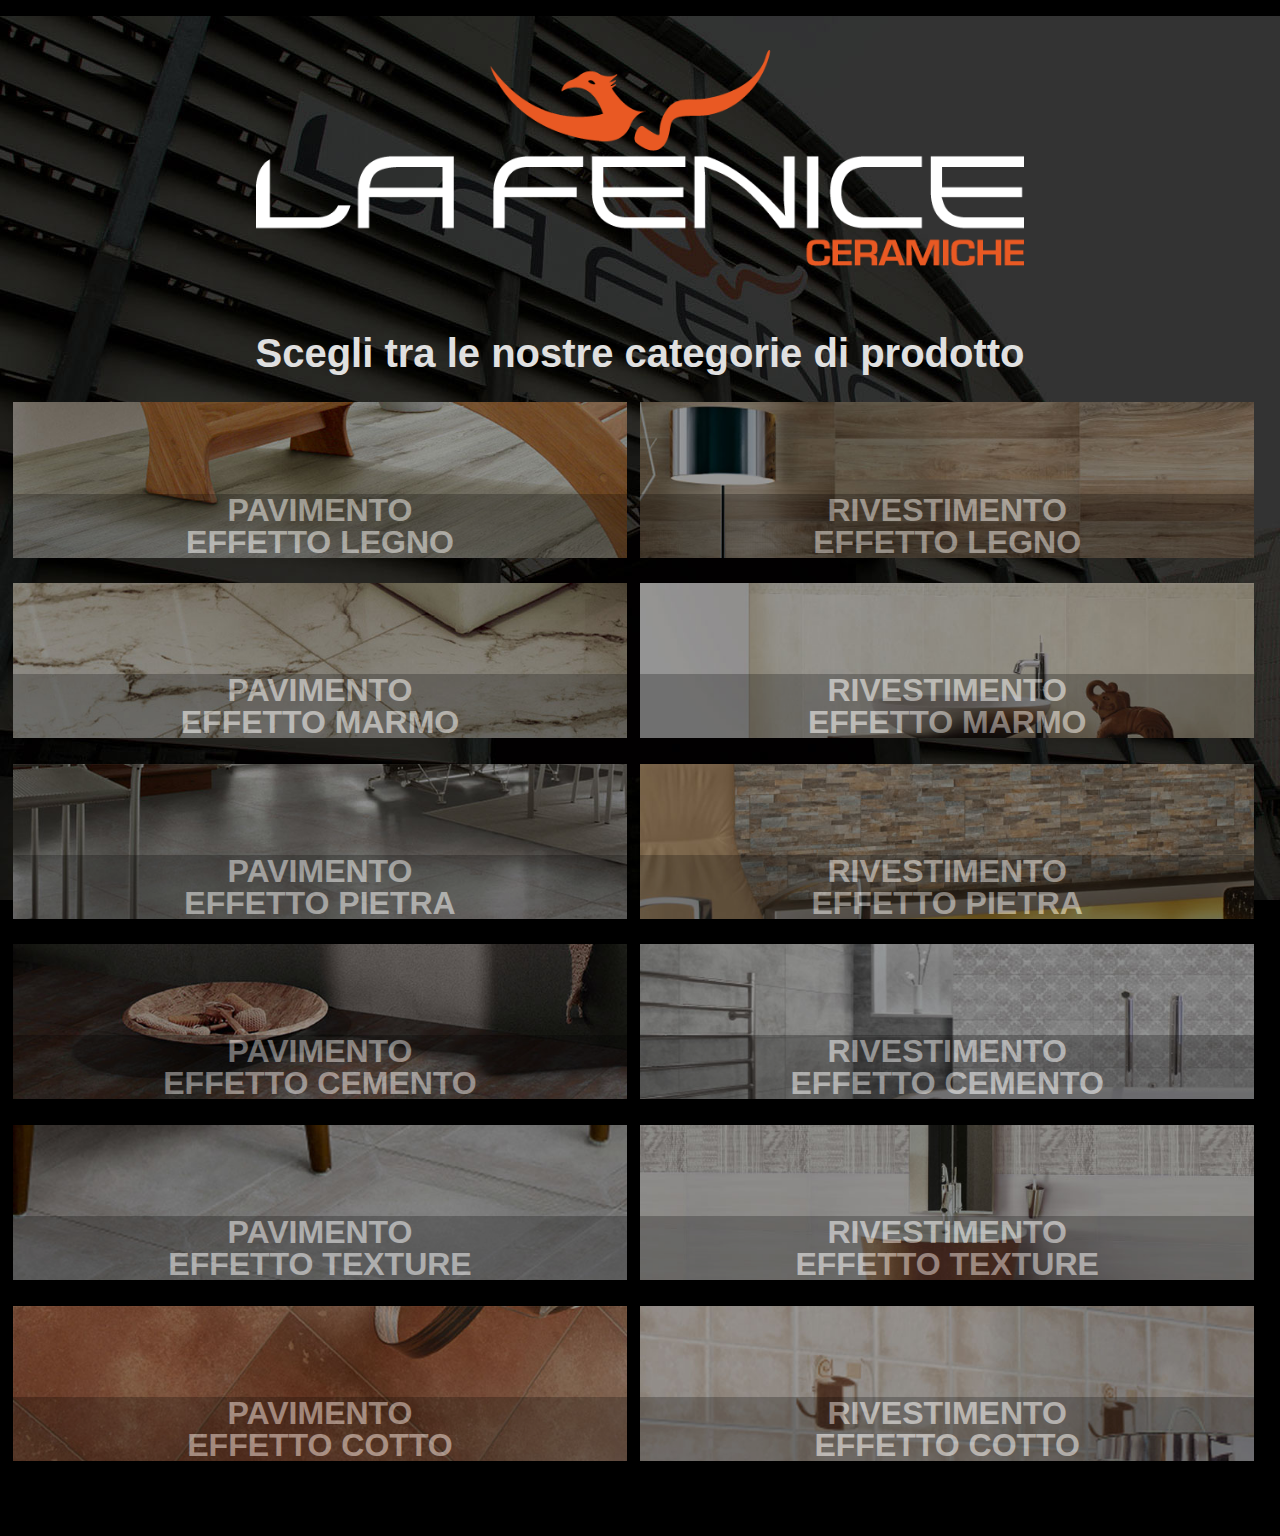
<file: www/index.html>
<!doctype html>
<html>
<head>
<meta charset="utf-8">
<meta name="format-detection" content="telephone=no" />
<meta name="msapplication-tap-highlight" content="no" />
<meta name="viewport" content="user-scalable=no, initial-scale=1, maximum-scale=1, minimum-scale=1, width=device-width" />
<meta http-equiv="Content-Security-Policy" content="default-src * 'unsafe-inline'; style-src 'self' 'unsafe-inline'; media-src *" />
<title>LaFenice</title>
<link rel="stylesheet" href="css/principale.css" type="text/css"/>
</head>

<body>
<div class="principe">
<p>&nbsp;</p>
<div style="width:100%;text-align:center;"><img src="jpg/logobianco.png" style="width:60%;"/></div>
<p>&nbsp;</p>
<h1>Scegli tra le nostre categorie di prodotto</h1>
	<div class="container">
        <div class="cate fadeInLeft1">
         <a href="effetto_legno.html" target="_self"><img src="jpg/p_legno.jpg" style="width:100%;"/><span>Pavimento<br />Effetto Legno</span></a>
        </div>
		<div class="cate fadeInRight1" >
         <a href="#"><img src="jpg/r_legno.jpg" style="width:100%;"/><span>Rivestimento<br />Effetto Legno</span></a>
        </div>
        <div style="clear:both;"></div>
        <div class="cate fadeInLeft2">
         <a href="#"><img src="jpg/p_marmo.jpg" style="width:100%;"/><span>Pavimento<br />Effetto Marmo</span></a>
        </div>
		<div class="cate fadeInRight2">
         <a href="#"><img src="jpg/r_marmo.jpg" style="width:100%;"/><span>Rivestimento<br />Effetto Marmo</span></a>
        </div>
        <div style="clear:both;"></div>
        <div class="cate fadeInLeft3">
         <a href="#"><img src="jpg/p_pietre.jpg" style="width:100%;"/><span>Pavimento<br />Effetto Pietra</span></a>
        </div>
		<div class="cate fadeInRight3">
         <a href="#"><img src="jpg/r_pietre.jpg" style="width:100%;"/><span>Rivestimento<br />Effetto Pietra</span></a>
        </div>
        <div style="clear:both;"></div>
        <div class="cate fadeInLeft4">
         <a href="#"><img src="jpg/p_cemento.jpg" style="width:100%;"/><span>Pavimento<br />Effetto Cemento</span></a>
        </div>
		<div class="cate fadeInRight4" >
         <a href="#"><img src="jpg/r_cemento.jpg" style="width:100%;"/><span>Rivestimento<br />Effetto Cemento</span></a>
        </div>
        <div style="clear:both;"></div>
        <div class="cate fadeInLeft5">
         <a href="#"><img src="jpg/p_texture.jpg" style="width:100%;"/><span>Pavimento<br />Effetto Texture</span></a>
        </div>
		<div class="cate fadeInRight5">
         <a href="#"><img src="jpg/r_texture.jpg" style="width:100%;"/><span>Rivestimento<br />Effetto Texture</span></a>
        </div>
        <div style="clear:both;"></div>
        <div class="cate fadeInLeft6">
         <a href="#"><img src="jpg/p_cotto.jpg" style="width:100%;"/><span>Pavimento<br />Effetto Cotto</span></a>
        </div>
		<div class="cate fadeInRight6">
         <a href="#"><img src="jpg/r_cotto.jpg" style="width:100%;"/><span>Rivestimento<br />Effetto Cotto</span></a>
        </div>
        <div style="clear:both;"></div>
	</div>
 <p>&nbsp;</p>
</div>
</body>
</html>
</file>
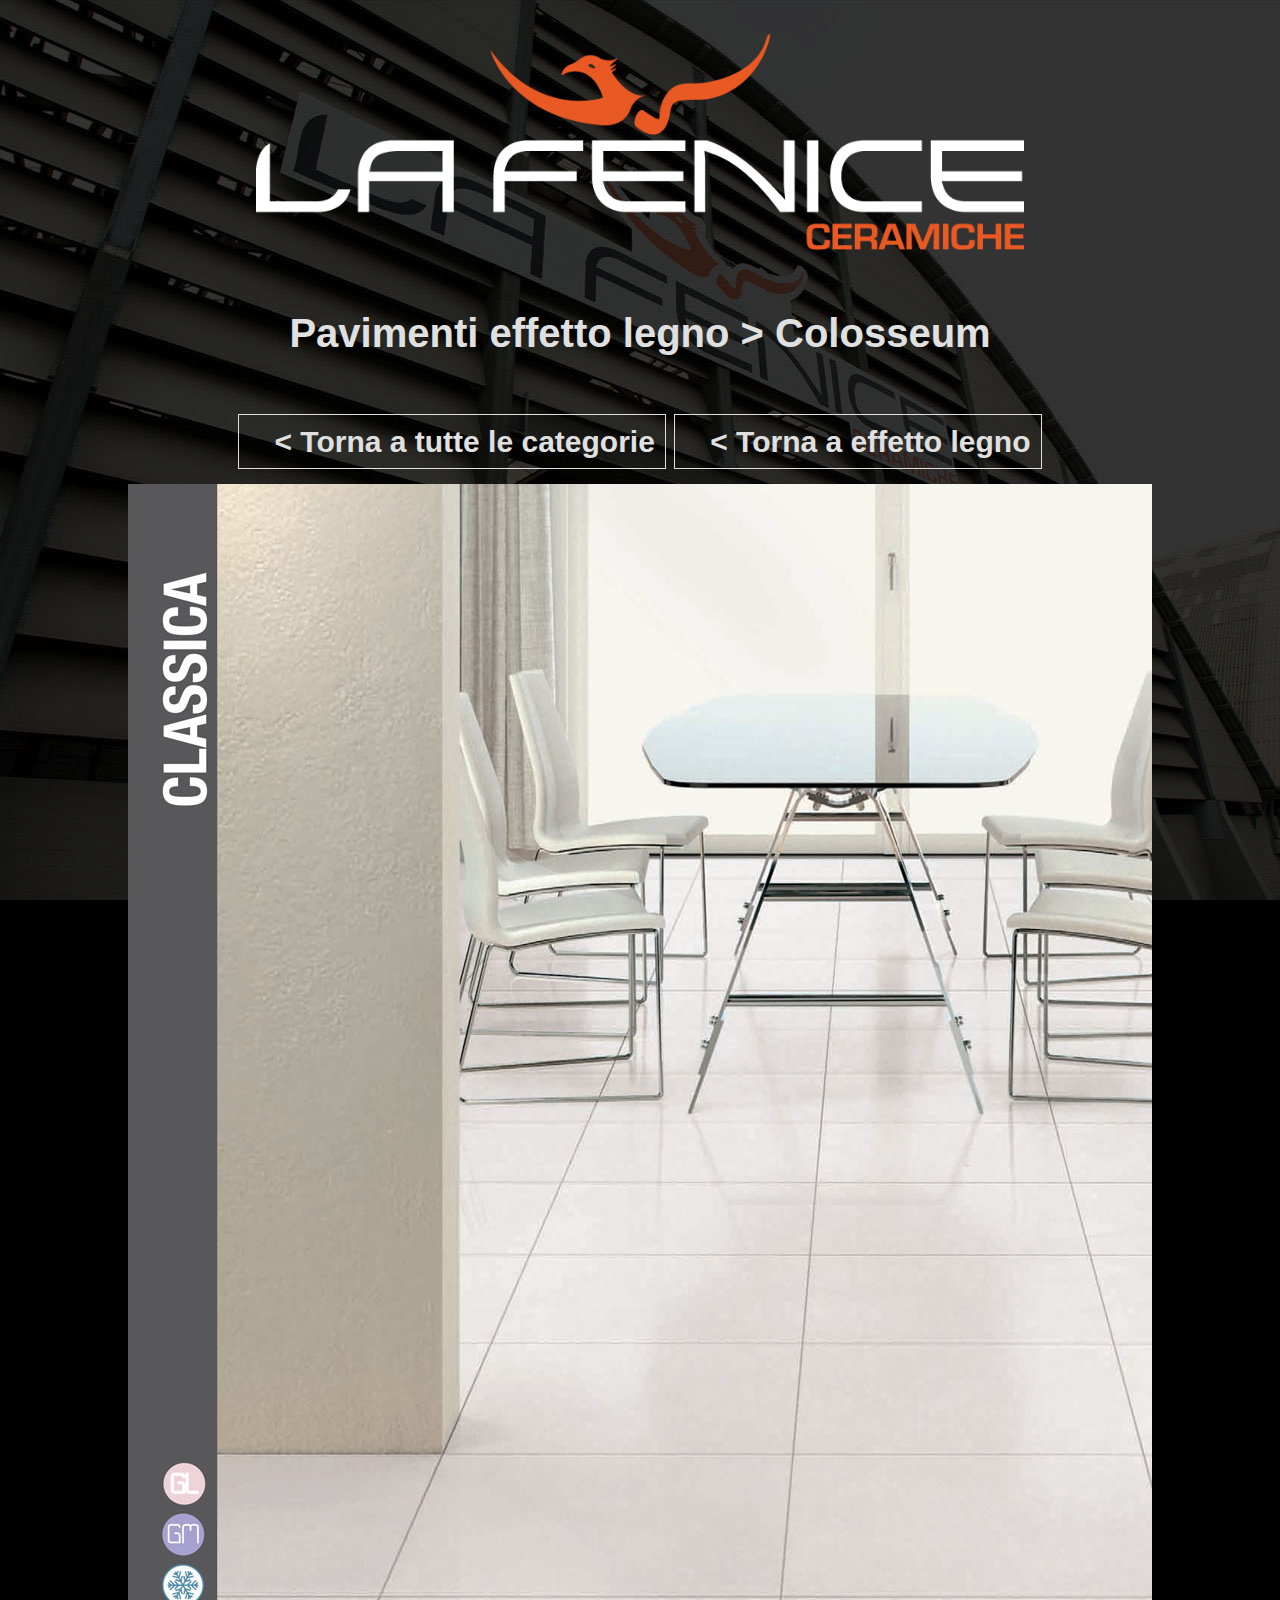
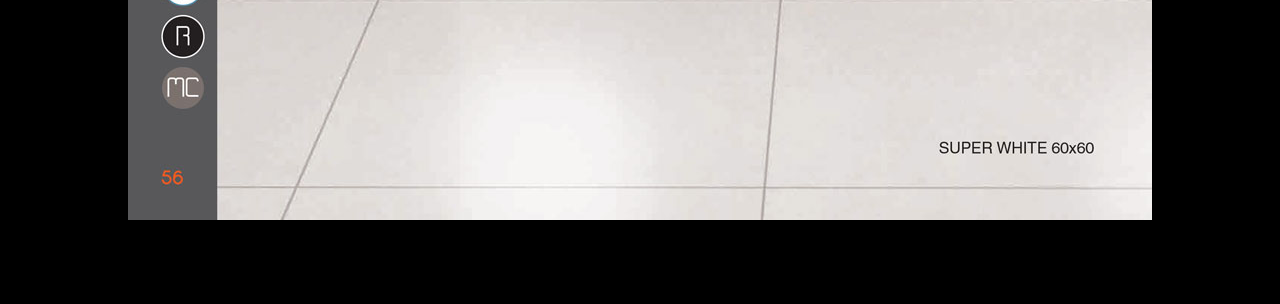
<file: www/documento1.html>
<html>
<head>
<meta charset="utf-8">
<meta name="format-detection" content="telephone=no" />
<meta name="msapplication-tap-highlight" content="no" />
<meta name="viewport" content="user-scalable=no, initial-scale=1, maximum-scale=1, minimum-scale=1, width=device-width" />
<meta http-equiv="Content-Security-Policy" content="default-src * 'unsafe-inline'; style-src 'self' 'unsafe-inline'; media-src *" />
<title>LaFenice - Documento1</title>
<link rel="stylesheet" href="css/principale.css" type="text/css"/>
</head>

<body>
<div class="principe">
<p>&nbsp;</p>
<div style="width:100%;text-align:center;"><img src="jpg/logobianco.png" style="width:60%;"/></div>
<p>&nbsp;</p>
<h1>Pavimenti effetto legno > Colosseum</h1>
<p>&nbsp;</p>
<h2> <a href="index.html" class="tasti">&nbsp; &nbsp;< Torna a tutte le categorie</a> <a href="effetto_legno.html" class="tasti">&nbsp; &nbsp;< Torna a effetto legno</a></h2>
	<div class="container">
        <div id='mySwipe' class='swipe' style="width:80%;margin:10px auto;">
  		<div class='swipe-wrap'>
    <div><img src="pdf/classica1.jpg" /></div>
    <div><img src="pdf/classica2.jpg" /></div>
    <div><img src="pdf/classica3.jpg" /></div>
    <div><img src="pdf/classica4.jpg" /></div>
  </div>
</div>
<p>&nbsp;</p>
	</div>
 <p>&nbsp;</p>
</div>
	
<script src='js/swipe.js'></script>
<script>
// pure JS
var elem = document.getElementById('mySwipe');
window.mySwipe = Swipe(elem, {
  // startSlide: 4,
  // auto: 3000,
  // continuous: true,
  // disableScroll: true,
  // stopPropagation: true,
  // callback: function(index, element) {},
  // transitionEnd: function(index, element) {}
});
</script>
</body>
</html>
</file>
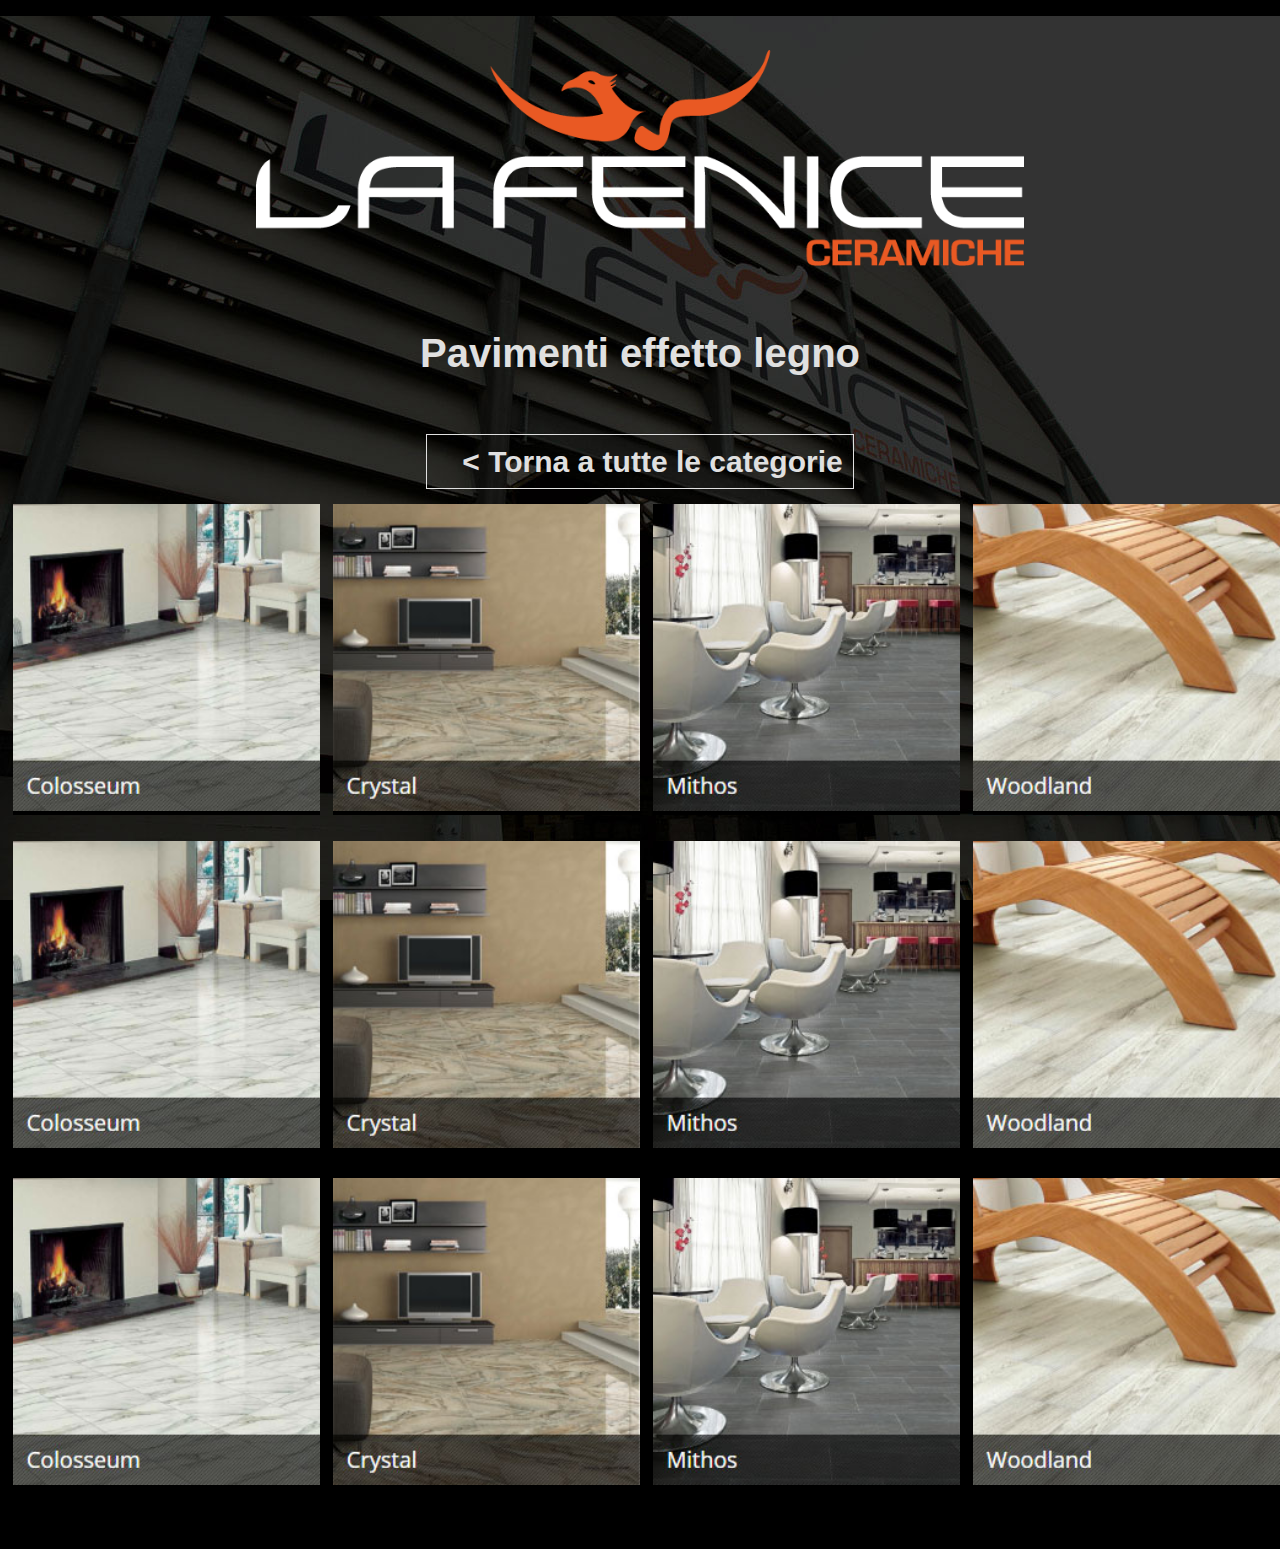
<file: www/effetto_legno.html>
<!doctype html>
<html>
<head>
<meta charset="utf-8">
<meta name="format-detection" content="telephone=no" />
<meta name="msapplication-tap-highlight" content="no" />
<meta name="viewport" content="user-scalable=no, initial-scale=1, maximum-scale=1, minimum-scale=1, width=device-width" />
<meta http-equiv="Content-Security-Policy" content="default-src * 'unsafe-inline'; style-src 'self' 'unsafe-inline'; media-src *" />
<title>LaFenice - Pavimento effetto legno</title>
<link rel="stylesheet" href="css/principale.css" type="text/css"/>
</head>

<body>
<div class="principe">
<p>&nbsp;</p>
<div style="width:100%;text-align:center;"><img src="jpg/logobianco.png" style="width:60%;"/></div>
<p>&nbsp;</p>
<h1>Pavimenti effetto legno</h1>
<p>&nbsp;</p>
<h2> <a href="index.html" class="tasti">&nbsp; &nbsp;< Torna a tutte le categorie</a></h2>
	<div class="container">
        <div class="linea">
         <a href="documento1.html"><img src="jpg/l_colosseum.jpg" style="width:100%;"/></a>
        </div>
		<div class="linea" >
         <a href="#"><img src="jpg/l_crystal.jpg" style="width:100%;"/></a>
        </div>
        <div class="linea">
         <a href="#"><img src="jpg/l_mithos.jpg" style="width:100%;"/></a>
        </div>
		<div class="linea">
         <a href="#"><img src="jpg/l_woodland.jpg" style="width:100%;"/></a>
        </div>
		<div class="linea">
         <a href="#"><img src="jpg/l_colosseum.jpg" style="width:100%;"/></a>
        </div>
		<div class="linea" >
         <a href="#"><img src="jpg/l_crystal.jpg" style="width:100%;"/></a>
        </div>
        <div class="linea">
         <a href="#"><img src="jpg/l_mithos.jpg" style="width:100%;"/></a>
        </div>
		<div class="linea">
         <a href="#"><img src="jpg/l_woodland.jpg" style="width:100%;"/></a>
        </div>
		<div class="linea">
         <a href="#"><img src="jpg/l_colosseum.jpg" style="width:100%;"/></a>
        </div>
		<div class="linea" >
         <a href="#"><img src="jpg/l_crystal.jpg" style="width:100%;"/></a>
        </div>
        <div class="linea">
         <a href="#"><img src="jpg/l_mithos.jpg" style="width:100%;"/></a>
        </div>
		<div class="linea">
         <a href="#"><img src="jpg/l_woodland.jpg" style="width:100%;"/></a>
        </div>
	</div>
 <p>&nbsp;</p>
</div>
</body>
</html>
</file>
<file: www/css/principale.css>
@charset "utf-8";
/* CSS Document */
body{
	margin:0px;
	padding:0px;
	font-family: sans-serif;
	background-color:#000;
}
h1{color:#e0e0e0;
   text-align:center;
   font-size: 40px;
}
h2{color:#e0e0e0;
   text-align:center;
   font-size:30px;
}
a.tasti{
	text-decoration:none;
	padding:10px;
	border: 1px solid;
	border-color:rgba(224,224,224,1);
	color:#e0e0e0;
}
a.tasti:hover{
	color:#fff;
	border-color:rgba(224,224,224,0.5);
}
.principe{
	background-image:url('../jpg/parallax2.jpg');
	background-position:top center;
	background-repeat:repeat-y;
	background-attachment:fixed;
	padding:0px;
	margin:0px;
}
.cate{
	float:left;
	width:48%;
	overflow: hidden;
	margin-left:1%;
	background-color:#000;
	margin-bottom:2%;
}

.cate a {
	text-decoration:none;
	background:none;
}

.cate a img, .cate a span{
  opacity:1;
  scale:1;
  -webkit-transition: all 1s ease;
  -moz-transition: all 1s ease;
  -o-transition: all 1s ease;
  transition: all 1s ease;
}

.cate a span {
  display: block;
  opacity: 0.4;
  position: relative;
  padding: 0;
  text-align: center;
  text-transform: uppercase;
  margin-top:-4em;
  z-index: 2;
  font-family: sans-serif;
  font-size:200%;
  font-weight: bold;
  color: #ffffff;
  line-height:100%;
  background:rgba(0,0,0,0.6);
}

.linea{
	float:left;
	width:24%;
	overflow: hidden;
	margin-left:1%;
	background-color:#000;
	margin-bottom:2%;
}


@media (max-width: 800px) and (min-width:0px){
	.cate{
		float:none;
		width:100%;
		text-align:center;
	}
	.linea{
		width:48%;	
}
}

/* animazioni entrata */
@-webkit-keyframes dasinistra{
  from {
    opacity: 0;
    -webkit-transform: translate3d(-100%, 0, 0);
    transform: translate3d(-100%, 0, 0);
  }

  to {
    opacity: 1;
    -webkit-transform: none;
    transform: none;
  }
}

@keyframes dasinistra {
  from {
    opacity: 0;
    -webkit-transform: translate3d(-100%, 0, 0);
    transform: translate3d(-100%, 0, 0);
  }

  to {
    opacity: 1;
    -webkit-transform: none;
    transform: none;
  }
}

.fadeInLeft1 {
  -webkit-animation: dasinistra 1s ease-out;
  animation: dasinistra 1s ease-out;
}
.fadeInLeft2 {
  -webkit-animation: dasinistra 1s ease-out 400ms;
  animation: dasinistra 1s ease-out 400ms;
}
.fadeInLeft3 {
  -webkit-animation: dasinistra 1s ease-out 800ms;
  animation: dasinistra 1s ease-out 800ms;
}
.fadeInLeft4 {
  -webkit-animation: dasinistra 1s ease-out 1200ms;
  animation: dasinistra 1s ease-out 1200ms;
}
.fadeInLeft5 {
  -webkit-animation: dasinistra 1s ease-out 1600ms;
  animation: dasinistra 1s ease-out 1600ms;
}
.fadeInLeft6 {
  -webkit-animation: dasinistra 1s ease-out 2000ms;
  animation: dasinistra 1s ease-out 2000ms;
}

@-webkit-keyframes dadestra {
  from {
    opacity: 0;
    -webkit-transform: translate3d(100%, 0, 0);
    transform: translate3d(100%, 0, 0);
  }

  to {
    opacity: 1;
    -webkit-transform: none;
    transform: none;
  }
}

@keyframes dadestra {
  from {
    opacity: 0;
    -webkit-transform: translate3d(100%, 0, 0);
    transform: translate3d(100%, 0, 0);
  }

  to {
    opacity: 1;
    -webkit-transform: none;
    transform: none;
  }
}

.fadeInRight1 {
  -webkit-animation: dadestra 1s ease-out;
  animation: dadestra 1s ease-out;
}
.fadeInRight2 {
  -webkit-animation: dadestra 1s ease-out 400ms;
  animation: dadestra 1s ease-out 400ms;
}
.fadeInRight3 {
  -webkit-animation: dadestra 1s ease-out 800ms;
  animation: dadestra 1s ease-out 800ms;
}
.fadeInRight4 {
  -webkit-animation: dadestra 1s ease-out 1200ms;
  animation: dadestra 1s ease-out 1200ms;
}
.fadeInRight5 {
  -webkit-animation: dadestra 1s ease-out 1600ms;
  animation: dadestra 1s ease-out 1600ms;
}
.fadeInRight6 {
  -webkit-animation: dadestra 1s ease-out 2000ms;
  animation: dadestra 1s ease-out 2000ms;
}

/* swipe */

#console {
  font-size: 12px;
  font-family:"Inconsolata", "Monaco", "Consolas", "Andale Mono", "Bitstream Vera Sans Mono", "Courier New", Courier, monospace;
  color: #999;
  line-height: 18px;
  margin-top: 20px;
  max-height: 150px;
  overflow: auto;
}

#mySwipe div b {
  display:block;
  font-weight:bold;
  color:#14ADE5;
  font-size:20px;
  text-align:center;
  margin:10px;
  padding:100px 10px;
  box-shadow: 0 1px #EBEBEB;
  background: #fff;
  border-radius: 3px;
  border: 1px solid;
  border-color: #E5E5E5 #D3D3D3 #B9C1C6;
}

.swipe {
  overflow: hidden;
  visibility: hidden;
  position: relative;
}
.swipe-wrap {
  overflow: hidden;
  position: relative;
}
.swipe-wrap > div {
  float:left;
  width:100%;
  position: relative;
}
.swipe-wrap > div > img {
  width:100%;
  border:none;
}
</file>
